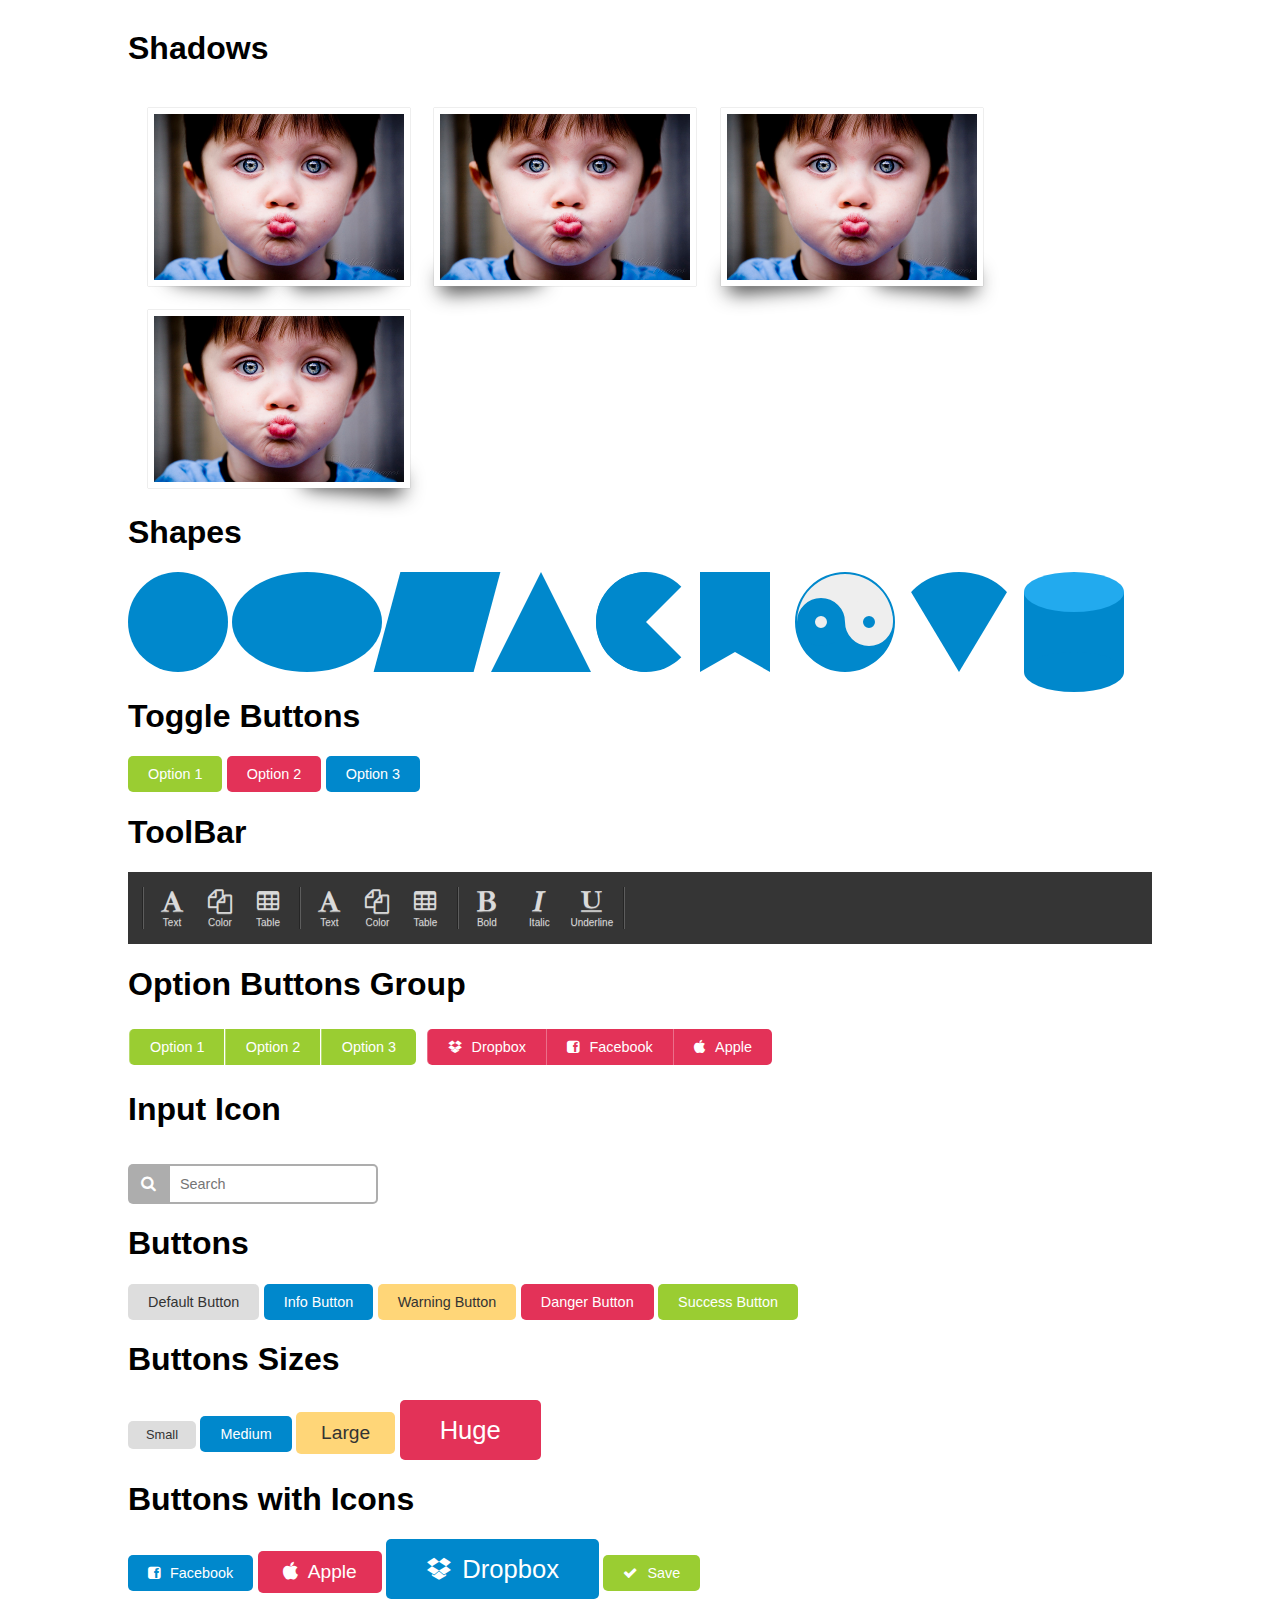
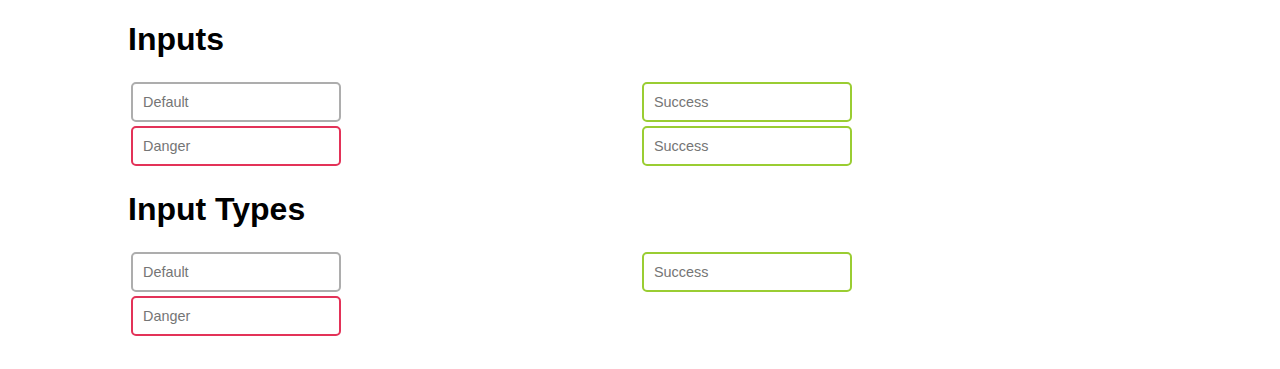
<file: index.html>
<!doctype html>
<html>
	<head>
		<link rel="stylesheet" href="mybootstrap.css">
		<link rel="stylesheet" href="font-awesome/css/font-awesome.min.css">
	</head>

	<body>
<!-- 		<h1>Modal</h1>
		<div class="k_modal_base">
			<div class="k_modal">
				<div class="k_controls_modal"><i class="fa fa-times"></i></div>
				<h4>Alert Title</h4>
				<p>An error message is information displayed when an unexpected condition occurs, usually on a computer or other device. On modern operating systems with graphical user interfaces, error messages are often displayed using dialog boxes.</p>
				<div class="k_modal_button_group">				
					<div class="k_btn_success">OK</div>				
					<div class="k_btn_danger">Cancel</div>
				</div>
			</div>
		</div> -->

		<h1>Shadows</h1>

		<div class="box box1"></div>
		<div class="box box2"></div>
		<div class="box box2 box3"></div>	
		<div class="box box3"></div>	

		<h1>Shapes</h1>

		<div class="shape_circle"></div>
		<div class="shape_elipse"></div>
		<div class="shape_skew"></div>
		<div class="shape_triangle"></div>
		<div class="shape_pac"></div>
		<div class="shape_flag"></div>
		<div class="yang"></div>
		<div class="cone"></div>
		<div class="cylinder"></div>

		<h1>Toggle Buttons</h1>

		<input type="checkbox" class="k_switch" name="check1" id="check1">
		<label for="check1" class="k_btn_success">Option 1</label>
		<input type="checkbox" class="k_switch" name="check2" id="check2">
		<label for="check2" class="k_btn_danger">Option 2</label>
		<input type="checkbox" class="k_switch" name="check3" id="check3">
		<label for="check3" class="k_btn_info">Option 3</label>

		<h1>ToolBar</h1>

		<div class="k_toolbar">
			<div class="k_toolbar_tools">
				<div class="k_toolbar_tool" data-icon="&#xf031;">Text</div>	
				<div class="k_toolbar_tool" data-icon="&#xf0c5;">Color</div>	
				<div class="k_toolbar_tool" data-icon="&#xf0ce;">Table</div>	
			</div>

			<div class="k_toolbar_tools">
				<div class="k_toolbar_tool" data-icon="&#xf031;">Text</div>	
				<div class="k_toolbar_tool" data-icon="&#xf0c5;">Color</div>	
				<div class="k_toolbar_tool" data-icon="&#xf0ce;">Table</div>	
			</div>			
			<div class="k_toolbar_tools">
				<div class="k_toolbar_toggle">
					<input type="checkbox" id="bold">
					<label for="bold" class="k_toolbar_tool" data-icon="&#xf032;">Bold</label>					
				</div>
				<div class="k_toolbar_toggle">
					<input type="checkbox" id="italic">
					<label for="italic" class="k_toolbar_tool" data-icon="&#xf033;">Italic</label>					
				</div>
				<div class="k_toolbar_toggle">
					<input type="checkbox" id="underline">
					<label for="underline" class="k_toolbar_tool" data-icon="&#xf0cd;">Underline</label>					
				</div>								
			</div>			
			<div class="k_toolbar_separator"></div>

		</div>


		<h1>Option Buttons Group</h1>
		<div class="k_group_toggle">
			<input type="radio" name="option" id="option1">
			<label for="option1" class="k_btn_success">Option 1</label>
			<input type="radio" name="option" id="option2">
			<label for="option2" class="k_btn_success">Option 2</label>
			<input type="radio" name="option" id="option3">
			<label for="option3" class="k_btn_success">Option 3</label>
		</div>


		<div class="k_group_toggle">
			<input type="radio" name="Conf" id="Conf1">
			<label for="Conf1" class="k_btn_danger" data-icon="&#xf16b;">Dropbox</label>
			<input type="radio" name="Conf" id="Conf2">
			<label for="Conf2" class="k_btn_danger" data-icon="&#xf082;">Facebook</label>
			<input type="radio" name="Conf" id="Conf3">
			<label for="Conf3" class="k_btn_danger" data-icon="&#xf179;">Apple</label>
		</div>



		<h1>Input Icon</h1>
		<div class="k_wrap_txt_addon">
			<input class="k_txt_default" type="text" placeholder="Search">
			<div class="k_addon_txt"></div>
		</div>	

		
		<br/><br/><br/>
		<h1>Buttons</h1>

		<div class="k_btn_default">Default Button</div>
		<div class="k_btn_info">Info Button</div>
		<div class="k_btn_warn">Warning Button</div>
		<div class="k_btn_danger">Danger Button</div>
		<div class="k_btn_success">Success Button</div>

		<h1>Buttons Sizes</h1>

		<div class="k_btn_default" data-size="small">Small</div>
		<div class="k_btn_info" data-size="medium">Medium</div>
		<div class="k_btn_warn" data-size="large">Large</div>
		<div class="k_btn_danger" data-size="huge">Huge</div>

		<h1>Buttons with Icons</h1>
		<div class="k_btn_info" data-size="medium" data-icon="&#xf082;">Facebook</div>
		<div class="k_btn_danger" data-size="large" data-icon="&#xf179;">Apple</div>
		<div class="k_btn_info" data-size="huge" data-icon="&#xf16b;">Dropbox</div>
		<div class="k_btn_success" data-icon="&#xf00c;">Save</div>
		
		<h1>Inputs</h1>

		<table width="100%">
			<tr>
				<td>
					<input class="k_txt_default" type="text" placeholder="Default">	
				</td>
				<td>
					<input class="k_txt_success" type="text" placeholder="Success">
				</td>
			</tr>
			<tr>
				<td>
					<input class="k_txt_danger" type="text" placeholder="Danger">
				</td>
				<td>
					<input class="k_txt_success" type="text" placeholder="Success">
				</td>
			</tr>
		</table>

		<h1>Input Types</h1>
			<table width="100%">
				<tr>
					<td>
						<input class="k_txt_default" type="text" placeholder="Default">	
					</td>
					<td>
						<input class="k_txt_success" type="text" placeholder="Success">
					</td>
				</tr>
				<tr>
					<td>
						<input class="k_txt_danger" type="text" placeholder="Danger">
					</td>
					<td>
					
						
					</td>
				</tr>
			</table>		
	</body>
</html>
</file>
<file: mybootstrap.css>
/*Default height = 36px*/

body{
	width: 80%;
	margin: 30px auto;
	font-family: Helvetica, Arial;
}

		.box{
			position: relative;
			display: inline-block;
			background-image: url("images/kid.jpg");
			width: 250px;
			height: 166px;
			background-size: cover;
			border: 6px solid white;
			box-shadow: 0px 0px 1px #999;			
			margin-left: 20px;
			margin-top: 20px;
		}

		.box1:before{
			position: absolute;
			content: "";
			width: 40%;
			height: 50%;
			left: 7%;
			background-color: #333;
			z-index: -1;
			border-radius: 14%;
			box-shadow: 0px 9px 20px #333;
			bottom: 4px;
			-webkit-transform: rotate(5deg);
		}

		.box1:after{
			position: absolute;
			content: "";
			width: 40%;
			height: 50%;
			right: 7%;
			background-color: #333;
			z-index: -1;
			border-radius: 14%;
			box-shadow: 0px 9px 20px #333;
			bottom: 4px;
			-webkit-transform: rotate(-5deg);
		}

		.box2:before {
			position: absolute;
			content: "";
			width: 40%;
			height: 12%;
			left: 0%;
			background-color: #333;
			z-index: -1;
			border-radius: 14%;
			box-shadow: 0px 9px 20px #333;
			bottom: 1px;
			-webkit-transform: rotate(-5deg);
		}

		.box3:after {
			position: absolute;
			content: "";
			width: 40%;
			height: 12%;
			right: 0%;
			background-color: #333;
			z-index: -1;
			border-radius: 14%;
			box-shadow: 0px 9px 20px #333;
			bottom: 1px;
			-webkit-transform: rotate(5deg);
		}


.shape_circle{
	position: relative;
	display: inline-block;
	width: 100px;
	height: 100px;
	background-color: #0088CC;
	border-radius: 100%;
}

.shape_elipse{
	position: relative;
	display: inline-block;
	width: 150px;
	height: 100px;
	background-color: #0088CC;
	border-radius: 100% 100%;
}

.shape_skew{
	position: relative;
	display: inline-block;
	width: 100px;
	height: 100px;
	background-color: #0088CC;
	-webkit-transform: skew(-15deg);
}

.shape_flag{
	position: relative;
	display: inline-block;
	width: 70px;
	height: 100px;
	background-color: #0088CC;
	box-sizing: border-box;
}

.shape_flag:after{
position: absolute;
content: '';
border-left: 35px solid transparent;
border-bottom: 20px solid rgb(255, 255, 255);
bottom: 0px;
border-right: 35px solid transparent;
}
.shape_pac{
	position: relative;
	display: inline-block;
	border-radius: 100%;
	border: 50px solid #0088CC;
	border-right-color:	transparent; 
}

.shape_triangle{
	position: relative;
	display: inline-block;
}
.shape_triangle:before{
	content: '';
display: inline-block;
border-bottom: 100px solid #0088CC;
box-sizing: border-box;
width: 100px;
border-left: 50px solid transparent;
border-right: 50px solid transparent;
}


.yang{
	display: inline-block;
	width: 96px;
	height: 48px;
	background: #eee;
	border-color: #0088CC;
	border-style: solid;
	border-width: 2px 2px 50px 2px;
	border-radius: 100%;
	position: relative;
	margin-left: 20px;
}

.yang:before{
	content: "";
	position: absolute;
	top: 50%;
	left: 0;
	background: #eee;
	border: 18px solid #0088CC;
	border-radius: 100%;
	width: 12px;
	height: 12px;
}
.yang:after{
		content: "";
	position: absolute;
	top: 50%;
	left: 50%;
	background: #0088CC;
	border: 18px solid #eee;
	border-radius:100%;
	width: 12px;
	height: 12px;
}

.cone{
position: relative;
display: inline-block;
width: 100px;
height: 100px;
border-top: 100px solid #0088CC;
box-sizing: border-box;
border-left: 60px solid transparent;
border-right: 60px solid transparent;
border-radius: 50%;
}

.cylinder{
		position: relative;
	display: inline-block;
	width: 100px;
	height: 80px;
	background-color: #0088CC;
}

.cylinder:after{
position: absolute;
background-color: #0088CC;
content: '';
width: 100%;
height: 40px;
border-radius: 50%;
bottom: -20px;
}

.cylinder:before{
	position: absolute;
	background-color: #22AAEE;
	content: '';
	width: 100%;
	height: 40px;
	border-radius: 50%;
	top: -20px;
}

.k_select:after{
	font-family: FontAwesome;
	content: '\f0dd';
	position: absolute;
	top: 0px;
	right: 0px;
	width: 30px;
	height: 30px;
	line-height: 26px;
	background-color: #CCC;
	border-radius: 0px 4px 4px 0px;
	text-align: center;
	color: #666;
}

.k_select:focus:before{
	border-color: red;
}

.k_select:hover input[type="text"]{
	border-color: #0088CC;
}

.k_select:hover:after{
	background-color: #0088CC;
	color: white;
}

.k_select:before{
	content: 'None';
	line-height: 30px;
	padding-left: 10px;
	top: 0px;
	box-sizing: border-box;
	position: absolute;
	background-color: white;
	width: 100%;
	height: 30px;
	border: 1px solid #CCC;
	border-radius: 4px;
}

.k_select{
	position: relative;
	
	display: inline-block;	
	min-width: 300px;
	padding-top: 32px;
}

.k_select .k_option:first-child{
	border-top: 3px solid #CCC;
	border-radius: 4px 4px 0px 0px;
}

.k_select .k_option:last-child{
	border-bottom: 3px solid #CCC;
	border-radius: 0px 0px 4px 4px;
}

.k_option:active ~ [data-value]{
	value: 'adfa';
}

.k_select input[type="text"]{
	display: block;
width: 100%;
position: absolute;
top: 0px;
box-sizing: border-box;
height: 30px;
/* background-color: red; */
line-height: 30px;
border: 1px solid #CCC;
border-radius: 4px;
padding-left: 10px;
font-size: 1em;
outline: none;
}

.k_select .k_option{
	display: block;
	cursor: pointer;
	line-height: 30px;
	box-sizing: border-box;
	padding: 0px 10px;
	background-color: #EEE !important;
	border-left: 3px solid #CCC;
	border-right: 3px solid #CCC;
	/*display: none;*/
}

.k_select .k_option:hover{
	background: -webkit-linear-gradient(top, rgba(255, 255, 255, .3) 0%, rgba(255, 255, 255, 0.2) 100%);
}
.k_img_btn_center{
	display: inline-block;
	width: 36px;
	height: 40px;
	background-image: url('images/center_unselected.png');
}

.k_img_btn_tile{
	display: inline-block;
	width: 36px;
	height: 40px;
	background-image: url('images/center_unselected.png');
}

.k_img_btn_tile_horz{
	display: inline-block;
	width: 36px;
	height: 40px;
	background-image: url('images/center_unselected.png');
}

.k_switch{
	display: none;
}

.k_switch:checked + label{
	background: -webkit-linear-gradient(top, rgba(0, 0, 0, .4) 0%, rgba(0, 0, 0, 0.3) 100%);
	box-shadow: inset 0px 0px 5px rgba(0,0,0,0.8);
}

.k_group_toggle{
	display: inline-block;
	padding: 5px;
	-webkit-user-select: none;
}

.k_group_toggle  [class^="k_btn_"]{
	margin-left: -4px;
	border-radius: 0px;
	border-left: 1px solid rgba(255,255,255,0.3);
}

.k_group_toggle  [class^="k_btn_"]:nth-child(2){
	border-radius: 5px 0px 0px 5px;
}

.k_group_toggle  [class^="k_btn_"]:last-child{
	border-radius: 0px 5px 5px 0px;
}

.k_group_toggle input[type="radio"]{
	display: none;
}

.k_group_toggle input[type="radio"]:checked + label{
	background: -webkit-linear-gradient(top, rgba(0, 0, 0, .4) 0%, rgba(0, 0, 0, 0.3) 100%);
  	box-shadow: inset 0px 0px 5px rgba(0,0,0,0.8);
}


[class^="k_btn_"]{
	text-align: center;
	display: inline-block;
	height: 36px;
	min-width: 48px;
	line-height: 36px;
	border-radius: 5px;
	padding: 0px 20px;
	color: #333;
	font-size: 0.9em;
	cursor: pointer;
	-webkit-user-select: none;	
}

[class^="k_btn_"]:hover{
	background: -webkit-linear-gradient(top, rgba(255, 255, 255, .2) 0%, rgba(255, 255, 255, 0.1) 100%);
	transition: background 0.4s;	
}

[class^="k_btn_"]:active{
	background: -webkit-linear-gradient(top, rgba(0, 0, 0, .2) 0%, rgba(0, 0, 0, 0.1) 100%);
}

[class^="k_btn_"][data-size="small"]{
	font-size: 0.8em;
	height: 28px;
	line-height: 28px;
	padding: 0px 10px;
}

[class^="k_btn_"][data-size="large"]{
	font-size: 1.2em;
	height: 42px;
	line-height: 42px;
	padding: 0px 25px;
}

[class^="k_btn_"][data-size="huge"]{
	font-size: 1.6em;
	height: 60px;
	line-height: 60px;
	padding: 0px 40px;
}

[class^="k_btn_"][data-icon]:before{
	font-family: FontAwesome;
	content: attr(data-icon);
	margin-right: 5px;
	padding: 3px 5px 3px 0px;
}



.k_btn_default{
	background-color: #DDD !important;
}

.k_btn_danger{
	background-color: #E33258 !important;
	color: #FFF;
}


.k_btn_info{
	background-color: #0088CC !important;
	color: #FFF;
}

.k_btn_warn{
	background-color: #FFD678 !important;
	color: #333;
}

.k_btn_success{
	background-color: YellowGreen !important;
	color: #FFF;
}

/*INPUT TEXTBOX*/

[class^="k_txt_"]{
	margin: 0px;
	display: inline-block;
	height: 36px;
	border-radius: 5px;
	padding: 0px 10px;
	color: #333;
	font-size: 0.9em;
	border: 2px solid #ADADAD;
	outline: none;
}

[class^="k_txt_"]:focus{
	border: 2px solid #0088CC !important;
}

.k_txt_success{
	border: 2px solid YellowGreen !important;
	color: YellowGreen;
}

.k_txt_danger{
	border: 2px solid #E33258 !important;
	color: #E33258;
}

.k_modal_base {
	position: fixed;
	top: 0;
	left: 0;
	background-color: rgba(0,0,0,0.5);
	right: 0;
	bottom: 0;
	text-align: center;
}

.k_modal{
	position: absolute;
	left: 25%;
	right: 25%;
	top: 25%;
	text-align: left;
	background-color: #FFF;
	display: inline-block;
	padding: 40px;
	border-radius: 10px;
	box-shadow: 0px 0px 10px;
}

.k_modal p{
	line-height: 1.6em;
}

.k_modal .k_modal_button_group{
	text-align: right;
	margin-top: 20px;
}

.k_modal .k_modal_button_group [class^="k_btn_"]{
	margin-left: 10px;
}

.k_controls_modal {
	height: 20px;
	position: relative;
	width: 100%;
	float: right;
	top: -20px;
	text-align: right;
	color: rgba(0,0,0,0.5);
}

.k_wrap_txt_addon{
	display: inline-block;
	position: relative;
}

.k_wrap_txt_addon [class^="k_txt_"]{
	border-radius: 0px 5px 5px 0px;
	position: absolute;
	left: 40px;
}

.k_wrap_txt_addon [class^="k_txt_"]:focus + .k_addon_txt:before{
	background-color: #0088CC;
}

.k_wrap_txt_addon  .k_addon_txt:before{
	font-family: FontAwesome;
	content: '\f002';
	position: absolute;
	float: left;
	height: 40px;
	width: 40px;
	text-align: center;
	line-height: 40px;
	border-radius: 5px 0px 0px 5px;
	border-right: none;
	color: white;
	background-color: #ADADAD;
}

.k_toolbar{
	background-color: #353535;
	height: 72px;
	padding: 15px;
	box-sizing: border-box;
}

.k_toolbar_separator{
	position: relative;
	height: 100%;
	box-sizing: border-box;
	display: inline-block;
	padding: 0px 2px;
	border-left: 1px solid rgba(255,255,255,0.2);
	box-shadow: -1px 0px 0px rgba(0,0,0,0.3);
}


.k_toolbar_tools{
	position: relative;
	height: 100%;
	box-sizing: border-box;
	display: inline-block;
	padding: 0px 4px;
	border-left: 1px solid rgba(255,255,255,0.2);
	box-shadow: -1px 0px 0px rgba(0,0,0,0.3);
}

.k_toolbar_tool{
	font-family: Helvetica, Ubuntu, Arial;
	display: table-cell;
	vertical-align: bottom;
	height: 42px;
	width: 48px;
	position: relative;
	text-align: center;
	font-size: 10px;
	text-shadow: 0px 1px 1px rgba(255,255,255,0.2);
	line-height: 12px;
	border-radius: 5px;
	color: rgba(255,255,255,0.8);
	transition: background 0.4s;
	-webkit-user-select: none;
}

.k_toolbar_tools input[type="checkbox"]{
	display: none;
}

.k_toolbar_tools input[type="checkbox"]:checked + label{
	background: rgba(0, 0, 0, 0.4);
}

.k_toolbar_tool:hover{
	background: rgba(255, 255, 255, 0.4);
	border-radius: 5px;
	transition: background 0.4s;

}

.k_toolbar_tool:active{
	background: rgba(0, 0, 0, 0.2);
	border-radius: 5px;
	transition: background 0.4s;
}

.k_toolbar_tool:before{
	position: absolute;
	width: 48px;
	left: 0px;
	bottom: 12px;
	font-size: 24px;
	line-height: 30px;
	font-family: FontAwesome;
	content: attr(data-icon);				
}

.k_toolbar_toggle{
	display: inline-block;
}
</file>
